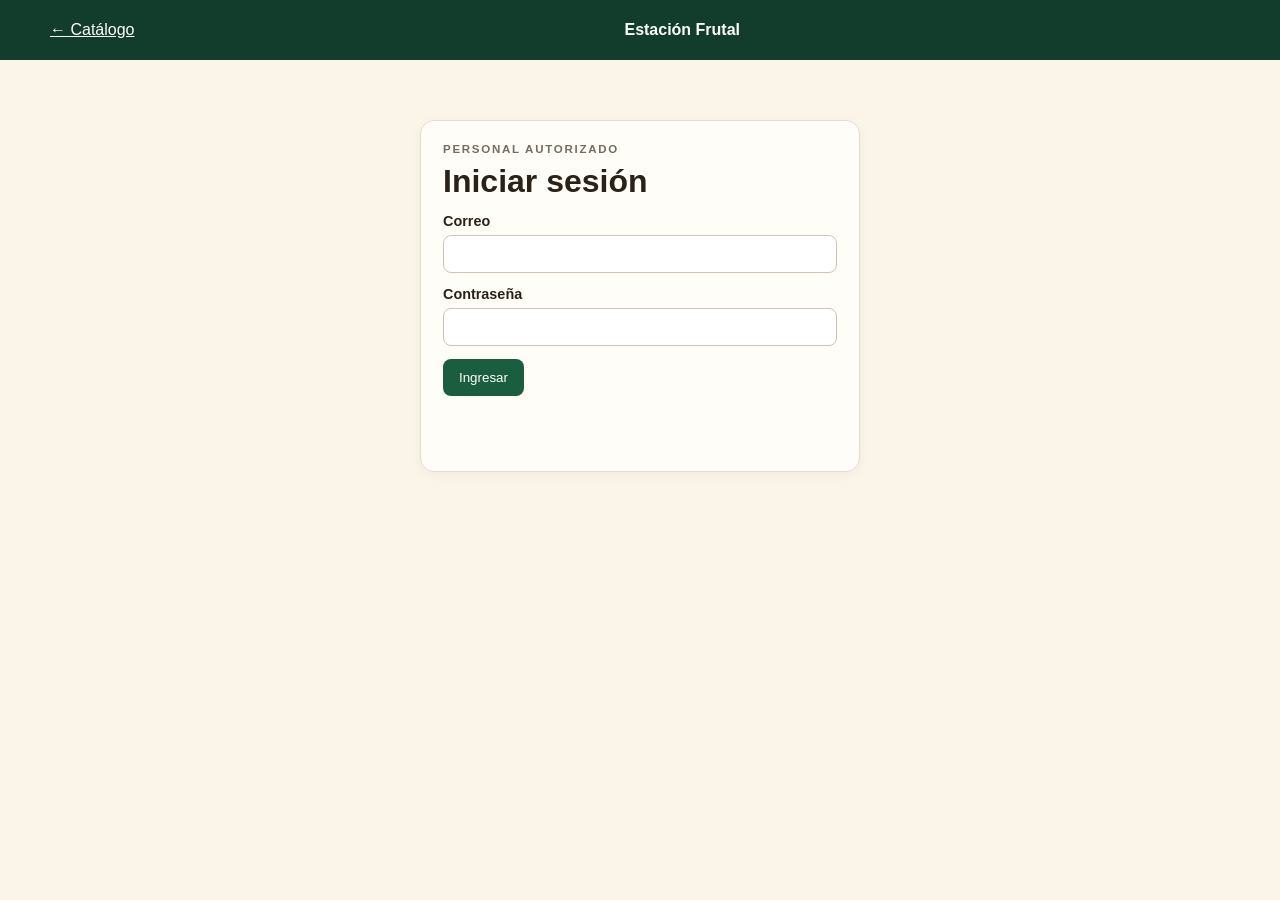
<file: panel.html>
<!DOCTYPE html>
<html lang="es">
<head><meta charset="UTF-8"><meta name="viewport" content="width=device-width, initial-scale=1"><meta name="robots" content="noindex,nofollow"><title>Estación Frutal — Personal</title><link rel="stylesheet" href="panel.css"></head>
<body>
<header class="panel-top"><a href="index.html">← Catálogo</a><strong>Estación Frutal</strong><span id="roleLabel"></span></header>
<main class="panel-main">
  <section id="loginView" class="panel-card login-card"><p class="eyebrow">PERSONAL AUTORIZADO</p><h1>Iniciar sesión</h1><form id="loginForm"><label>Correo<input id="loginEmail" type="email" autocomplete="username" required></label><label>Contraseña<input id="loginPassword" type="password" autocomplete="current-password" required></label><button class="primary">Ingresar</button><p id="loginError" class="error" role="alert"></p></form></section>
  <section id="staffView" hidden>
    <div class="panel-heading"><div><p class="eyebrow">OPERACIÓN</p><h1 id="welcomeTitle">Pedidos</h1></div><button id="logout" class="secondary">Cerrar sesión</button></div>
    <nav id="tabs" class="tabs" aria-label="Secciones del panel"><button data-view="orders" class="active">Pedidos</button><button data-view="cash" data-admin hidden>Caja y ventas</button><button data-view="products" data-admin hidden>Menú</button><button data-view="users" data-admin hidden>Meseros</button></nav>
    <section id="ordersView" class="view">
      <div class="order-toolbar"><label class="search-code">Consultar código de cliente<input id="codeSearch" inputmode="numeric" maxlength="4" placeholder="0000"></label><button id="searchCode" class="secondary">Buscar código</button><button id="refreshOrders" class="secondary">Actualizar</button></div>
      <div id="orderNotice" role="status" class="notice"></div>
      <div class="order-layout"><div><h2>Pedidos activos</h2><div id="ordersList" class="orders-list"></div></div>
      <form id="manualForm" class="panel-card manual-form"><h2>Tomar pedido</h2><p>Para pedidos realizados directamente al mesero.</p><label>Mesa<select id="manualTable" required></select></label><label>Producto<select id="manualProduct" required></select></label><label>Cantidad<input id="manualQuantity" type="number" min="1" max="99" value="1" required></label><button id="manualAdd" class="secondary" type="button">Añadir producto</button><p id="manualCart" class="notice">No has añadido productos.</p><button class="primary">Registrar pedido</button></form></div>
    </section>
    <section id="cashView" class="view" hidden><div class="order-layout"><div class="panel-card"><h2>Turno de caja</h2><div id="cashState"></div><form id="openCashForm"><label>Monto inicial (S/)<input id="openingAmount" type="number" min="0" step="0.01" value="0.00" required></label><button class="primary">Abrir caja</button></form><form id="closeCashForm" hidden><label>Efectivo contado (S/)<input id="countedAmount" type="number" min="0" step="0.01" required></label><label>Observación<input id="cashNote" maxlength="500"></label><button class="primary">Cerrar y cuadrar caja</button></form></div><div class="panel-card"><h2>Ventas cobradas</h2><div class="date-range"><label>Desde<input id="salesFrom" type="date"></label><label>Hasta<input id="salesTo" type="date"></label></div><button id="loadSales" class="secondary">Consultar</button><div id="salesSummary"></div></div></div></section>
    <section id="productsView" class="view" hidden><div class="order-layout"><form id="productForm" class="panel-card"><h2>Guardar producto</h2><label>Nombre<input id="productName" required maxlength="100"></label><label>Categoría<input id="productCategory" required maxlength="80"></label><label>Descripción<input id="productDescription" maxlength="300"></label><label>Precio (S/)<input id="productPrice" type="number" min="0" step="0.01" required></label><button class="primary">Guardar producto</button></form><div class="panel-card"><h2>Menú vigente</h2><div id="productsList"></div></div></div></section>
    <section id="usersView" class="view" hidden><form id="userForm" class="panel-card login-card"><h2>Crear cuenta de mesero</h2><label>Correo<input id="staffEmail" type="email" required></label><label>Contraseña temporal (12 caracteres mínimo)<input id="staffPassword" type="password" minlength="12" required></label><button class="primary">Crear mesero</button><p id="userNotice" role="status"></p></form><div class="panel-card"><h2>Cuentas de mesero</h2><div id="staffList"></div></div></section>
  </section>
</main>
<div id="toast" role="status" class="toast"></div><script src="panel.js" defer></script>
</body></html>
</file>
<file: panel.css>
:root{--green:#1b5e3f;--deep:#123c2c;--orange:#db7b2b;--paper:#fffdf8;--cream:#fbf5e9;--ink:#2a2118;--line:#e6dccb}*{box-sizing:border-box}body{margin:0;background:var(--cream);color:var(--ink);font:16px 'Segoe UI',sans-serif}.panel-top{height:60px;background:var(--deep);color:white;display:flex;align-items:center;justify-content:space-between;padding:0 max(18px,calc((100% - 1180px)/2));gap:12px}.panel-top a{color:#fff}.panel-main{width:min(1180px,calc(100% - 32px));margin:32px auto}.panel-heading{display:flex;align-items:center;justify-content:space-between}.eyebrow{font-size:.72rem;letter-spacing:.15em;color:var(--green);font-weight:700;margin:0 0 8px}.panel-heading h1,.login-card h1{margin:0;font-size:2rem}.panel-card{background:var(--paper);border:1px solid var(--line);border-radius:14px;padding:22px;box-shadow:0 3px 12px #261a0a0b}.login-card{max-width:440px;margin:60px auto}.panel-card h2{font-size:1.15rem;margin:0 0 14px}.panel-card p{color:#746c60}.panel-card label,.search-code,label{display:grid;gap:6px;margin:13px 0;font-weight:600;font-size:.9rem}.panel-card input,.panel-card select,.search-code input{width:100%;border:1px solid #cfc4b2;border-radius:8px;padding:10px;font:inherit;background:white}.primary,.secondary,.tabs button{border:0;border-radius:8px;padding:11px 16px;font:600 .9rem inherit;cursor:pointer}.primary{background:var(--green);color:white}.primary:hover{background:var(--deep)}.secondary{background:#e9f1e9;color:var(--deep)}.tabs{display:flex;gap:8px;border-bottom:1px solid var(--line);margin:25px 0}.tabs button{background:transparent;color:#61594d}.tabs button.active{background:var(--green);color:white}.order-toolbar{display:flex;align-items:end;gap:10px;flex-wrap:wrap}.search-code{width:190px}.search-code input{letter-spacing:.15em}.order-layout{display:grid;grid-template-columns:minmax(0,1.6fr) minmax(260px,.8fr);gap:20px;margin-top:18px}.orders-list{display:grid;gap:12px}.order-card{background:var(--paper);border:1px solid var(--line);border-radius:12px;padding:16px}.order-card-head{display:flex;justify-content:space-between;gap:12px}.order-card h3{margin:0 0 6px}.order-card ul{padding-left:20px}.order-card-actions{display:flex;gap:8px;flex-wrap:wrap;align-items:center}.order-card-actions button,.order-card-actions select{border:1px solid #cfc4b2;border-radius:7px;padding:8px;background:white;cursor:pointer}.status{display:inline-block;padding:5px 8px;border-radius:99px;background:#fff1d4;font-size:.78rem}.notice,.error{color:#8e3b26;min-height:1.3em}.empty{padding:20px;color:#746c60;background:var(--paper);border-radius:10px}.manual-form{align-self:start}.date-range{display:flex;gap:10px}.date-range label{flex:1}.sales-total{font-size:1.7rem;color:var(--green);font-weight:700;margin:14px 0}.product-row{display:flex;justify-content:space-between;border-bottom:1px solid var(--line);padding:10px 0;gap:12px}.product-row button{border:0;border-radius:7px;padding:6px 9px;cursor:pointer}.toast{position:fixed;bottom:20px;left:50%;transform:translate(-50%,20px);opacity:0;background:#173c2e;color:white;padding:12px 18px;border-radius:9px;pointer-events:none;transition:.2s}.toast.show{opacity:1;transform:translate(-50%,0)}[hidden]{display:none!important}@media(max-width:760px){.order-layout{grid-template-columns:1fr}.panel-main{margin-top:20px}.tabs{overflow:auto}.panel-heading h1{font-size:1.6rem}}
</file>
